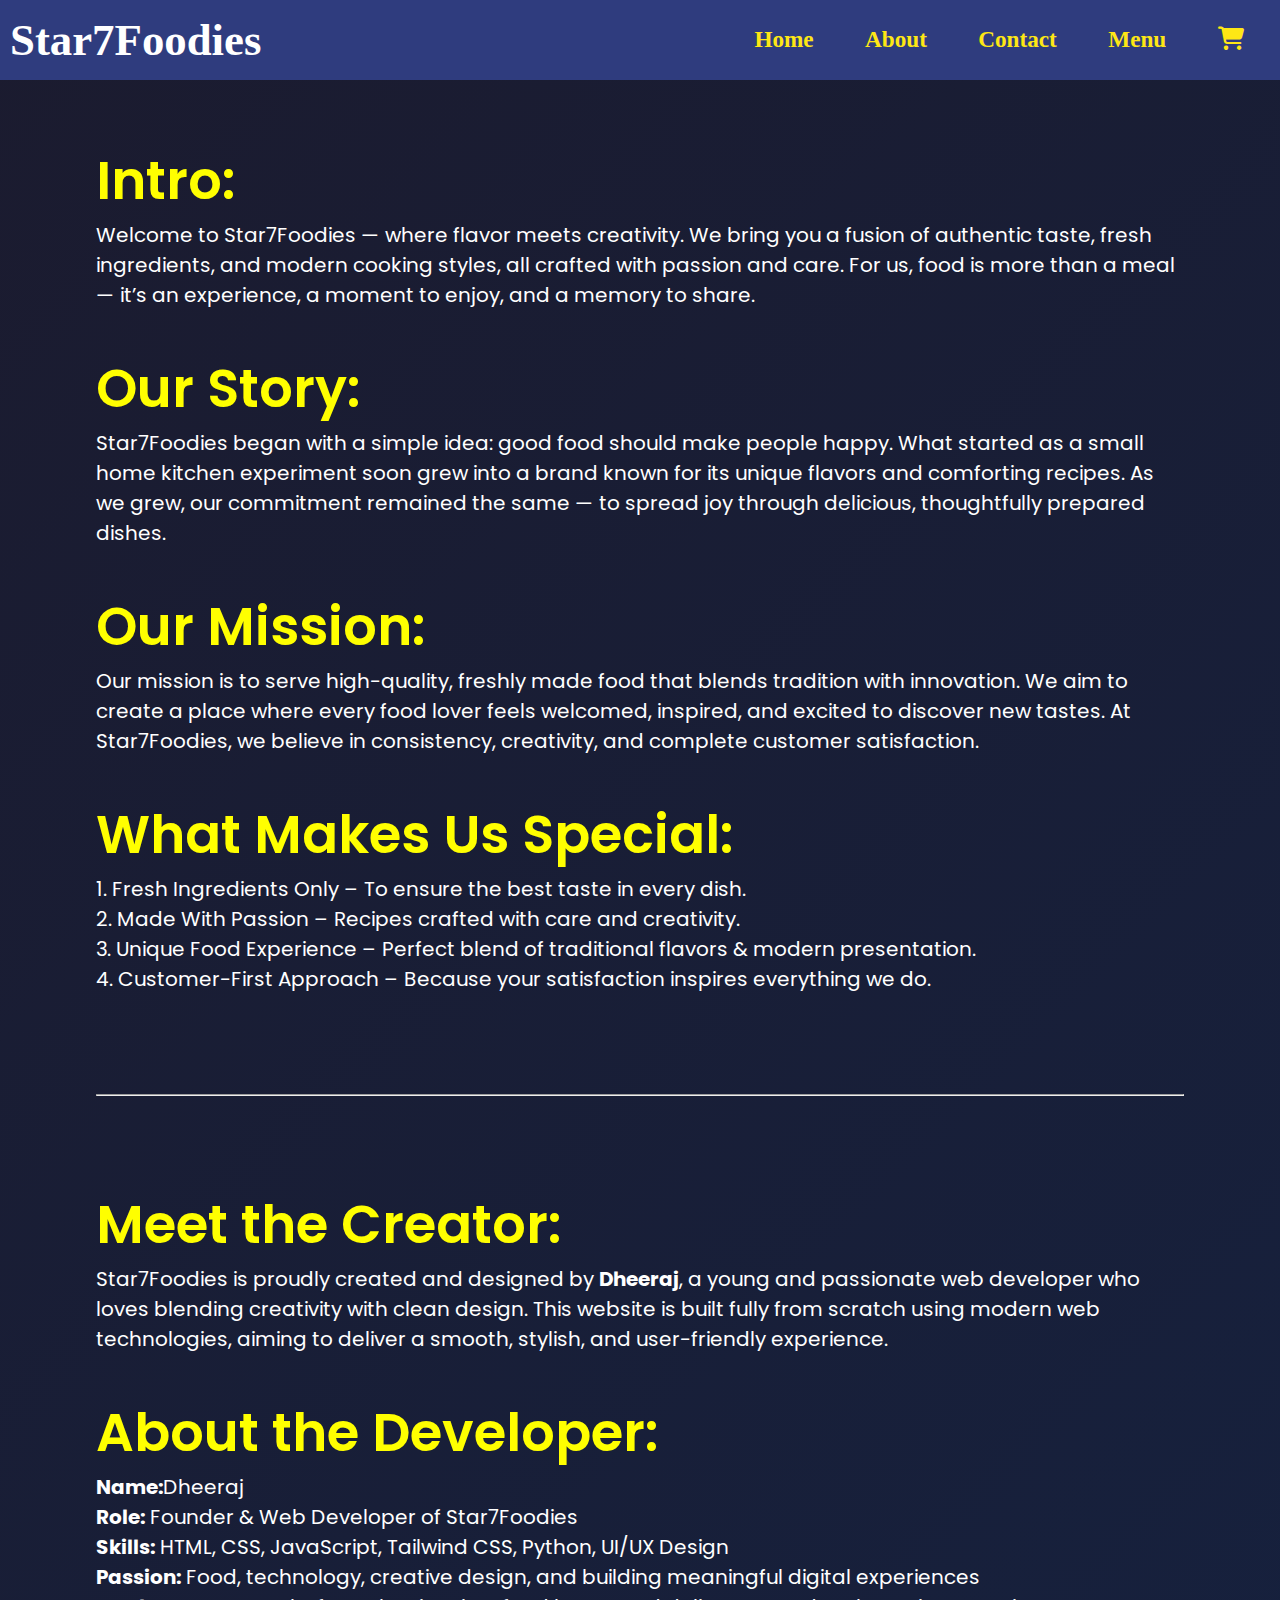
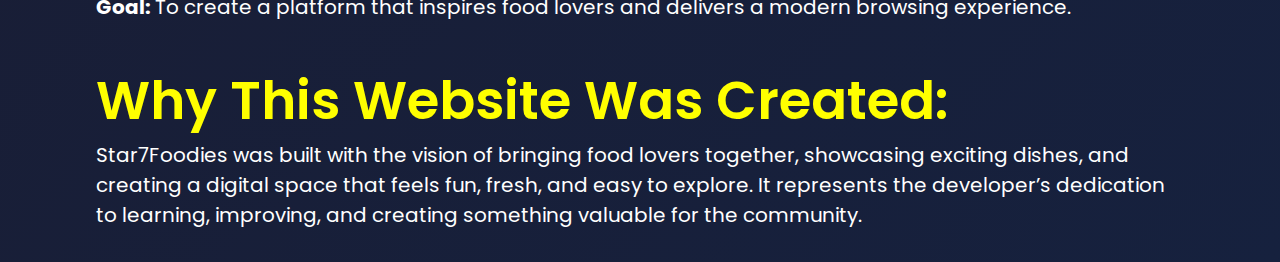
<file: about/about.html>
<!DOCTYPE html>
<html lang="en">

<head>
    <meta charset="UTF-8">
    <meta name="viewport" content="width=device-width, initial-scale=1.0">
    <title>About</title>
    <link rel="stylesheet" href="../main/media.css">
    <link rel="stylesheet" href="../main/style.css">
    <link rel="stylesheet" href="about.css">
    <link rel="stylesheet" href="https://cdnjs.cloudflare.com/ajax/libs/font-awesome/6.5.2/css/all.min.css">
</head>

<body>
    <div class="container">
        <div class="nav">
            <div class="logo">
                <a href="../main/index.html">Star7Foodies</a>
            </div>
            <div class="links">
                <ul>
                    <li><a href="../main/index.html">Home</a></li>
                    <li><a href="#">About</a></li>
                    <li><a href="../contact/contact.html">Contact</a></li>
                    <li><a href="../Menu/menu.html">Menu</a></li>
                    <li><a href="#"><i class="fa-solid fa-cart-shopping"></i></a></li>
                </ul>
            </div>
            <div class="menu">
                <a href="#"><i class="fa-solid fa-bars"></i></a>
            </div>
        </div>
    </div>

    <div class="about-section">

        <!-- INTRO -->
        <div class="intro details">
            <h1>Intro:</h1>
            <h4>
                Welcome to Star7Foodies — where flavor meets creativity. We bring you a fusion of authentic taste, 
                fresh ingredients, and modern cooking styles, all crafted with passion and care. For us, food is more 
                than a meal — it’s an experience, a moment to enjoy, and a memory to share.
            </h4>
        </div>

        <!-- OUR STORY -->
        <div class="stroy details">
            <h1>Our Story:</h1>
            <h4>
                Star7Foodies began with a simple idea: good food should make people happy. What started as a small home 
                kitchen experiment soon grew into a brand known for its unique flavors and comforting recipes. As we 
                grew, our commitment remained the same — to spread joy through delicious, thoughtfully prepared dishes.
            </h4>
        </div>

        <!-- MISSION -->
        <div class="mission details">
            <h1>Our Mission:</h1>
            <h4>
                Our mission is to serve high-quality, freshly made food that blends tradition with innovation. We aim to 
                create a place where every food lover feels welcomed, inspired, and excited to discover new tastes. At 
                Star7Foodies, we believe in consistency, creativity, and complete customer satisfaction.
            </h4>
        </div>

        <!-- SPECIAL -->
        <div class="special details">
            <h1>What Makes Us Special:</h1>
            <ul>
                <h4>1. Fresh Ingredients Only – To ensure the best taste in every dish.</h4>
                <h4>2. Made With Passion – Recipes crafted with care and creativity.</h4>
                <h4>3. Unique Food Experience – Perfect blend of traditional flavors & modern presentation.</h4>
                <h4>4. Customer-First Approach – Because your satisfaction inspires everything we do.</h4>
            </ul>
        </div>
        <br><br><br><br>
        
        <hr>
        
        <br><br>
        <!-- CREATOR SECTION -->
        <div class="creator details">
            <h1>Meet the Creator:</h1>
            <h4>
                Star7Foodies is proudly created and designed by <b>Dheeraj</b>, a young and passionate web developer 
                who loves blending creativity with clean design. This website is built fully from scratch using modern 
                web technologies, aiming to deliver a smooth, stylish, and user-friendly experience.
            </h4>
        </div>

        <!-- ABOUT THE DEVELOPER -->
        <div class="developer details">
            <h1>About the Developer:</h1>
            <h4><b>Name:</b>Dheeraj</h4>
            <h4><b>Role:</b> Founder & Web Developer of Star7Foodies</h4>
            <h4><b>Skills:</b> HTML, CSS, JavaScript, Tailwind CSS, Python, UI/UX Design</h4>
            <h4><b>Passion:</b> Food, technology, creative design, and building meaningful digital experiences</h4>
            <h4><b>Goal:</b> To create a platform that inspires food lovers and delivers a modern browsing experience.</h4>
        </div>

        <!-- PURPOSE -->
        <div class="purpose details">
            <h1>Why This Website Was Created:</h1>
            <h4>
                Star7Foodies was built with the vision of bringing food lovers together, showcasing exciting dishes, 
                and creating a digital space that feels fun, fresh, and easy to explore. It represents the developer’s 
                dedication to learning, improving, and creating something valuable for the community.
            </h4>
        </div>

        <!-- MOBILE NAVBAR -->
        <div class="mobile-navbar">
            <div class="mobile-nav-header">
                <h2>Menu</h2>
                <i class="fa-solid fa-xmark" id="closeMenu"></i>
            </div>

            <div class="nav-links">
                <a href="../main/index.html"><i class="fa-solid fa-house"></i> Home</a>
                <a href="#Cart"><i class="fa-solid fa-cart-shopping"></i> My Cart</a>
                <a href="#Order"><i class="fa-solid fa-box"></i> My Orders</a>
                <a href="#Members"><i class="fa-solid fa-users"></i> Members</a>
                <a href="../contact/contact.html"><i class="fa-solid fa-phone"></i> Contact</a>
                <a href="../about/about.html"><i class="fa-solid fa-circle-info"></i> About</a>
            </div>
        </div>

    </div>

    <script src="script.js"></script>
</body>

</html>
</file>
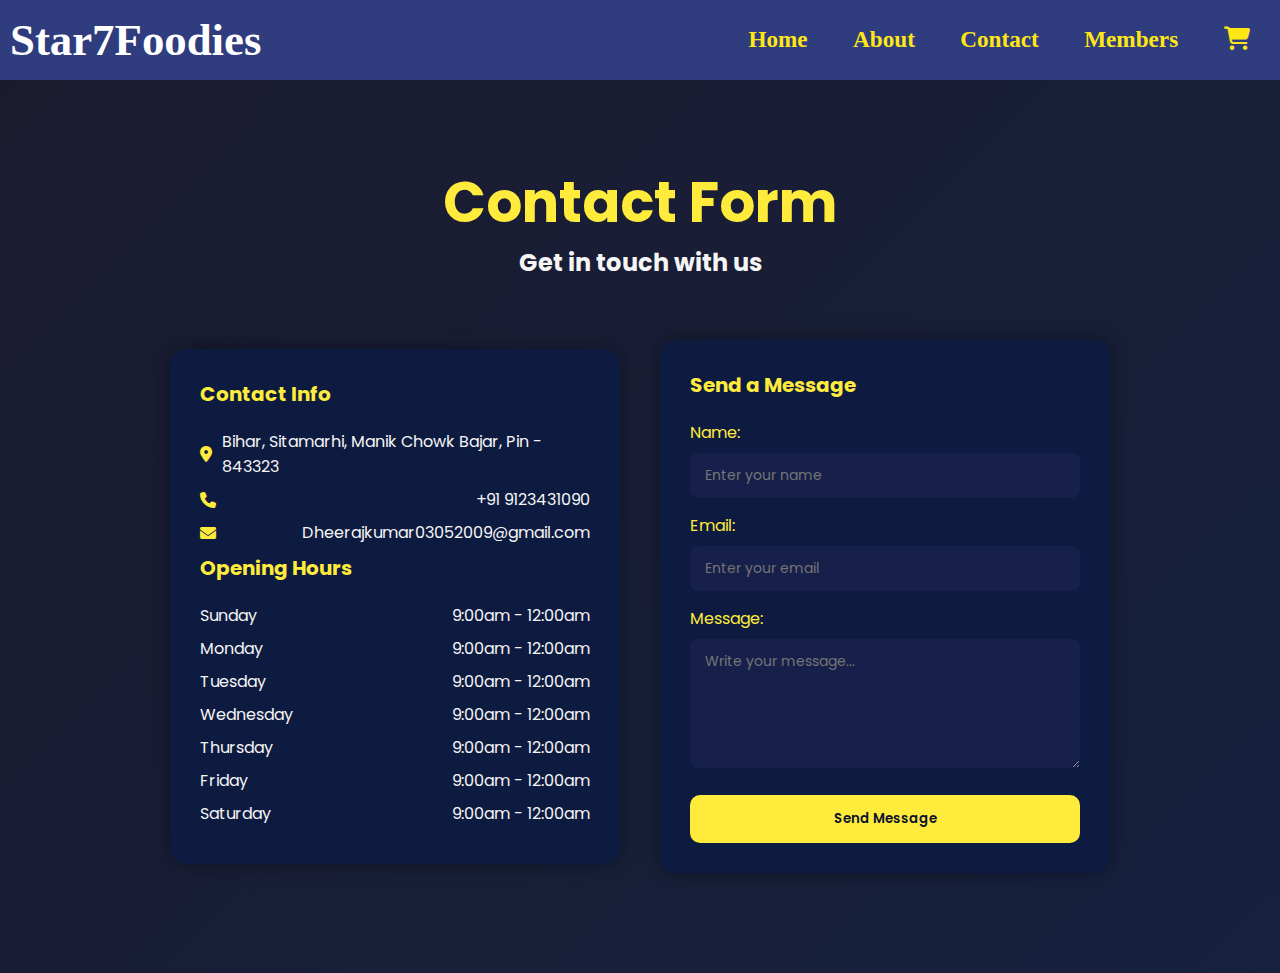
<file: contact/contact.html>
<!DOCTYPE html>
<html lang="en">

<head>
    <meta charset="UTF-8">
    <meta name="viewport" content="width=device-width, initial-scale=1.0">
    <title>Contact | Star7Foodies</title>
    
    <link rel="stylesheet" href="../main/media.css">
    <link rel="stylesheet" href="../main/style.css">
    <link rel="stylesheet" href="../about/about.css">
    <link rel="stylesheet" href="contact.css">
    <!-- <script src="https://kit.fontawesome.com/a2b4f6e12f.js" crossorigin="anonymous"></script> -->
    <link rel="stylesheet" href="https://cdnjs.cloudflare.com/ajax/libs/font-awesome/6.5.2/css/all.min.css">
</head>

<body>
    <!-- Navigation Bar -->
    <div class="container">
        <div class="nav">
            <div class="logo">
                <a href="../main/index.html">Star7Foodies</a>
            </div>
            <div class="links">
                <ul>
                    <li><a href="../main/index.html">Home</a></li>
                    <li><a href="../about/about.html">About</a></li>
                    <li><a href="#">Contact</a></li>
                    <li><a href="#">Members</a></li>
                    <li><a href="#"><i class="fa-solid fa-cart-shopping"></i></a></li>
                </ul>
            </div>
            <div class="menu">
                <a href="#"><i class="fa-solid fa-bars"></i></a>
            </div>
        </div>
    </div>
    
    <!-- Contact Section -->
    <section class="contact-section">
        <h1>Contact Form</h1>
        <h2 class="contact-heading">Get in touch with us</h2>
        
        <div class="contact-wrapper">
            <!-- Left Box -->
            <div class="info-box">
                <h3 class="section-title">Contact Info</h3>
                <ul class="info-list">
                    <li><i class="fa-solid fa-location-dot"></i> Bihar, Sitamarhi, Manik Chowk Bajar, Pin - 843323</li>
                    <li><i class="fa-solid fa-phone"></i>+91 9123431090</li>
                    <li><i class="fa-solid fa-envelope"></i> Dheerajkumar03052009@gmail.com</li>
                </ul>
                
                <h3 class="section-title">Opening Hours</h3>
                <ul class="time-list">
                    <li>Sunday <span>9:00am - 12:00am</span></li>
                    <li>Monday <span>9:00am - 12:00am</span></li>
                    <li>Tuesday <span>9:00am - 12:00am</span></li>
                    <li>Wednesday <span>9:00am - 12:00am</span></li>
                    <li>Thursday <span>9:00am - 12:00am</span></li>
                    <li>Friday <span>9:00am - 12:00am</span></li>
                    <li>Saturday <span>9:00am - 12:00am</span></li>
                </ul>
            </div>
            
            <!-- Right Box -->
            <div class="message-box">
                <h3 class="section-title">Send a Message</h3>
                
                <form class="contact-form">
                    <label>Name:</label>
                    <input type="text" class="form-input" placeholder="Enter your name" required>
                    
                    <label>Email:</label>
                    <input type="email" class="form-input" placeholder="Enter your email" required>
                    
                    <label>Message:</label>
                    <textarea class="form-textarea" placeholder="Write your message..." rows="5"></textarea>
                    
                    <button type="submit" class="send-btn">Send Message</button>
                </form>
            </div>
            
            <div class="mobile-navbar">
                <div class="mobile-nav-header">
                    <h2>Menu</h2>
                    <i class="fa-solid fa-xmark" id="closeMenu"></i>
                </div>
                
                <div class="nav-links">
                    <a href="../main/index.html"><i class="fa-solid fa-house"></i> Home</a>
                    <a href="#Cart"><i class="fa-solid fa-cart-shopping"></i> My Cart</a>
                    <a href="#Order"><i class="fa-solid fa-box"></i> My Orders</a>
                    <a href="#Members"><i class="fa-solid fa-users"></i> Members</a>
                    <a href="../contact/contact.html"><i class="fa-solid fa-phone"></i> Contact</a>
                    <a href="../about/about.html"><i class="fa-solid fa-circle-info"></i> About</a>
                </div>
            </div>
            
        </div>
    </section>
    <script src="script.js"></script>
</body>
</html>
</file>
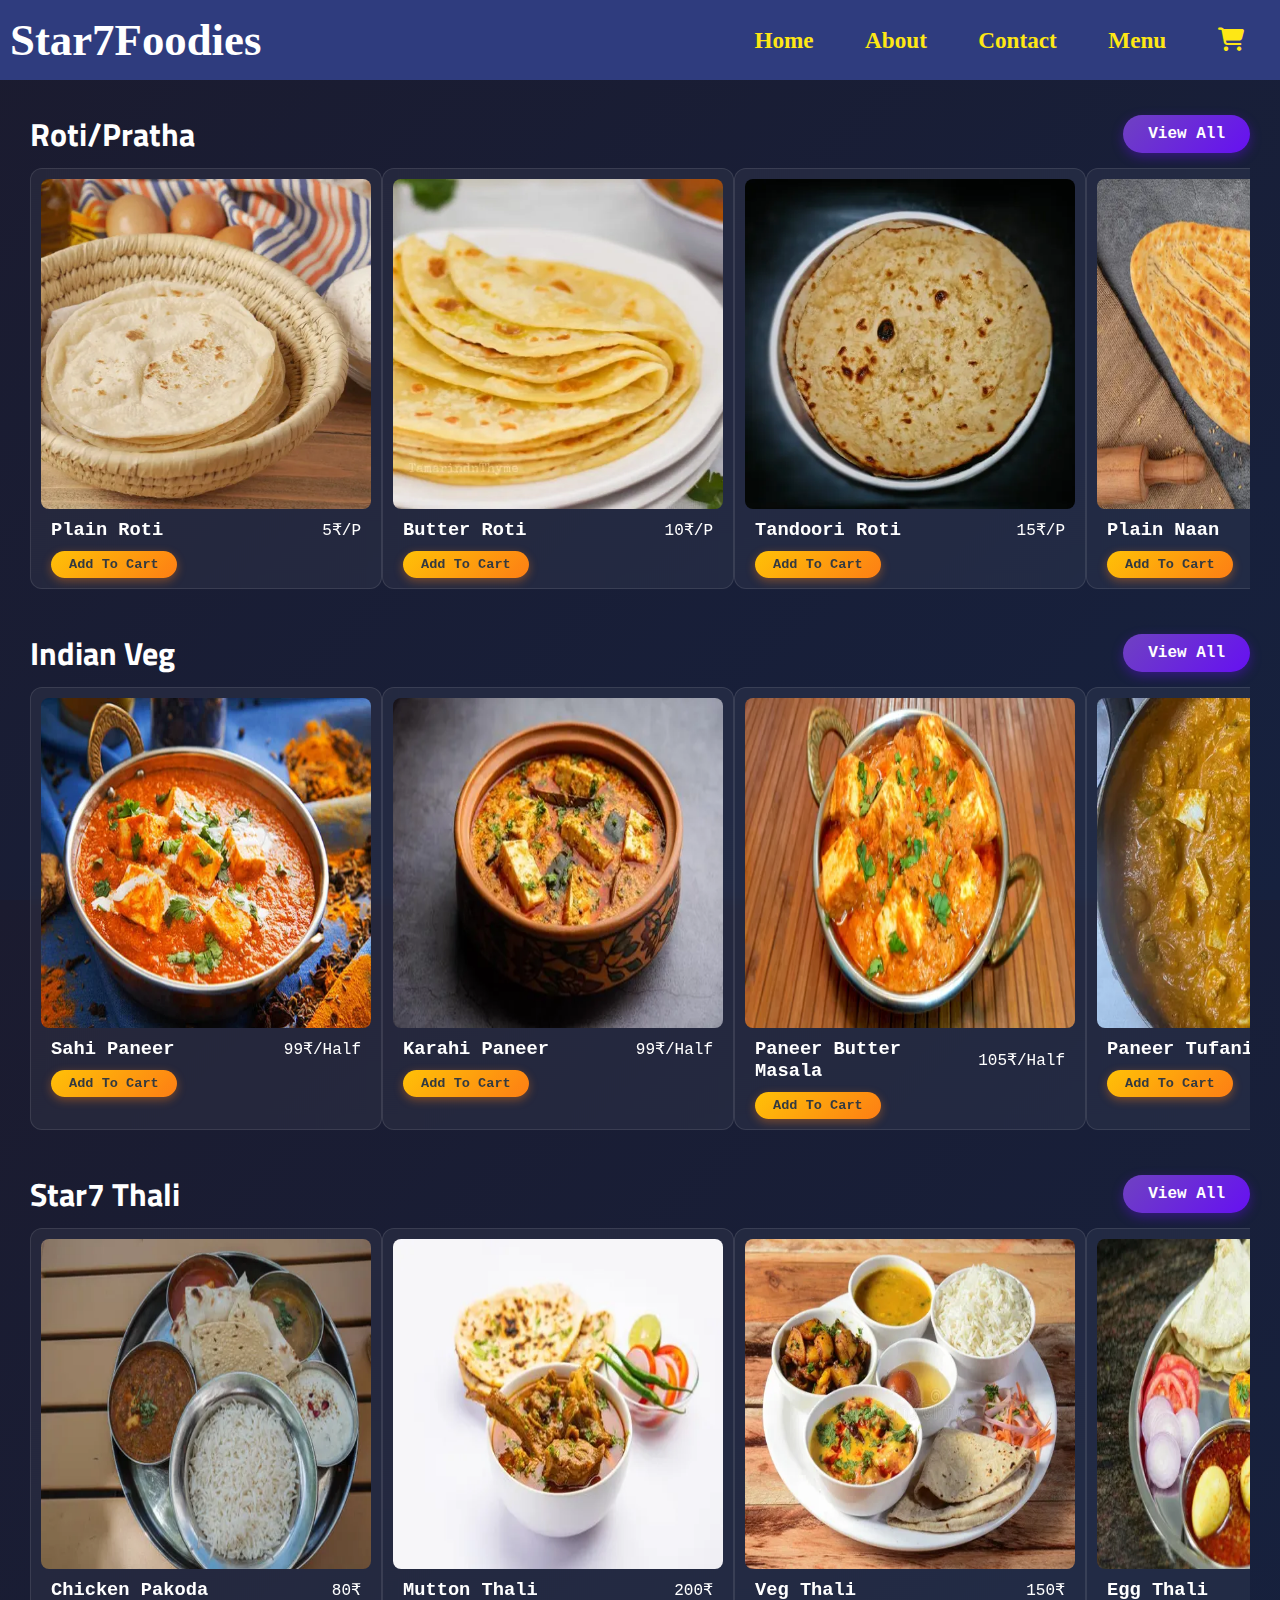
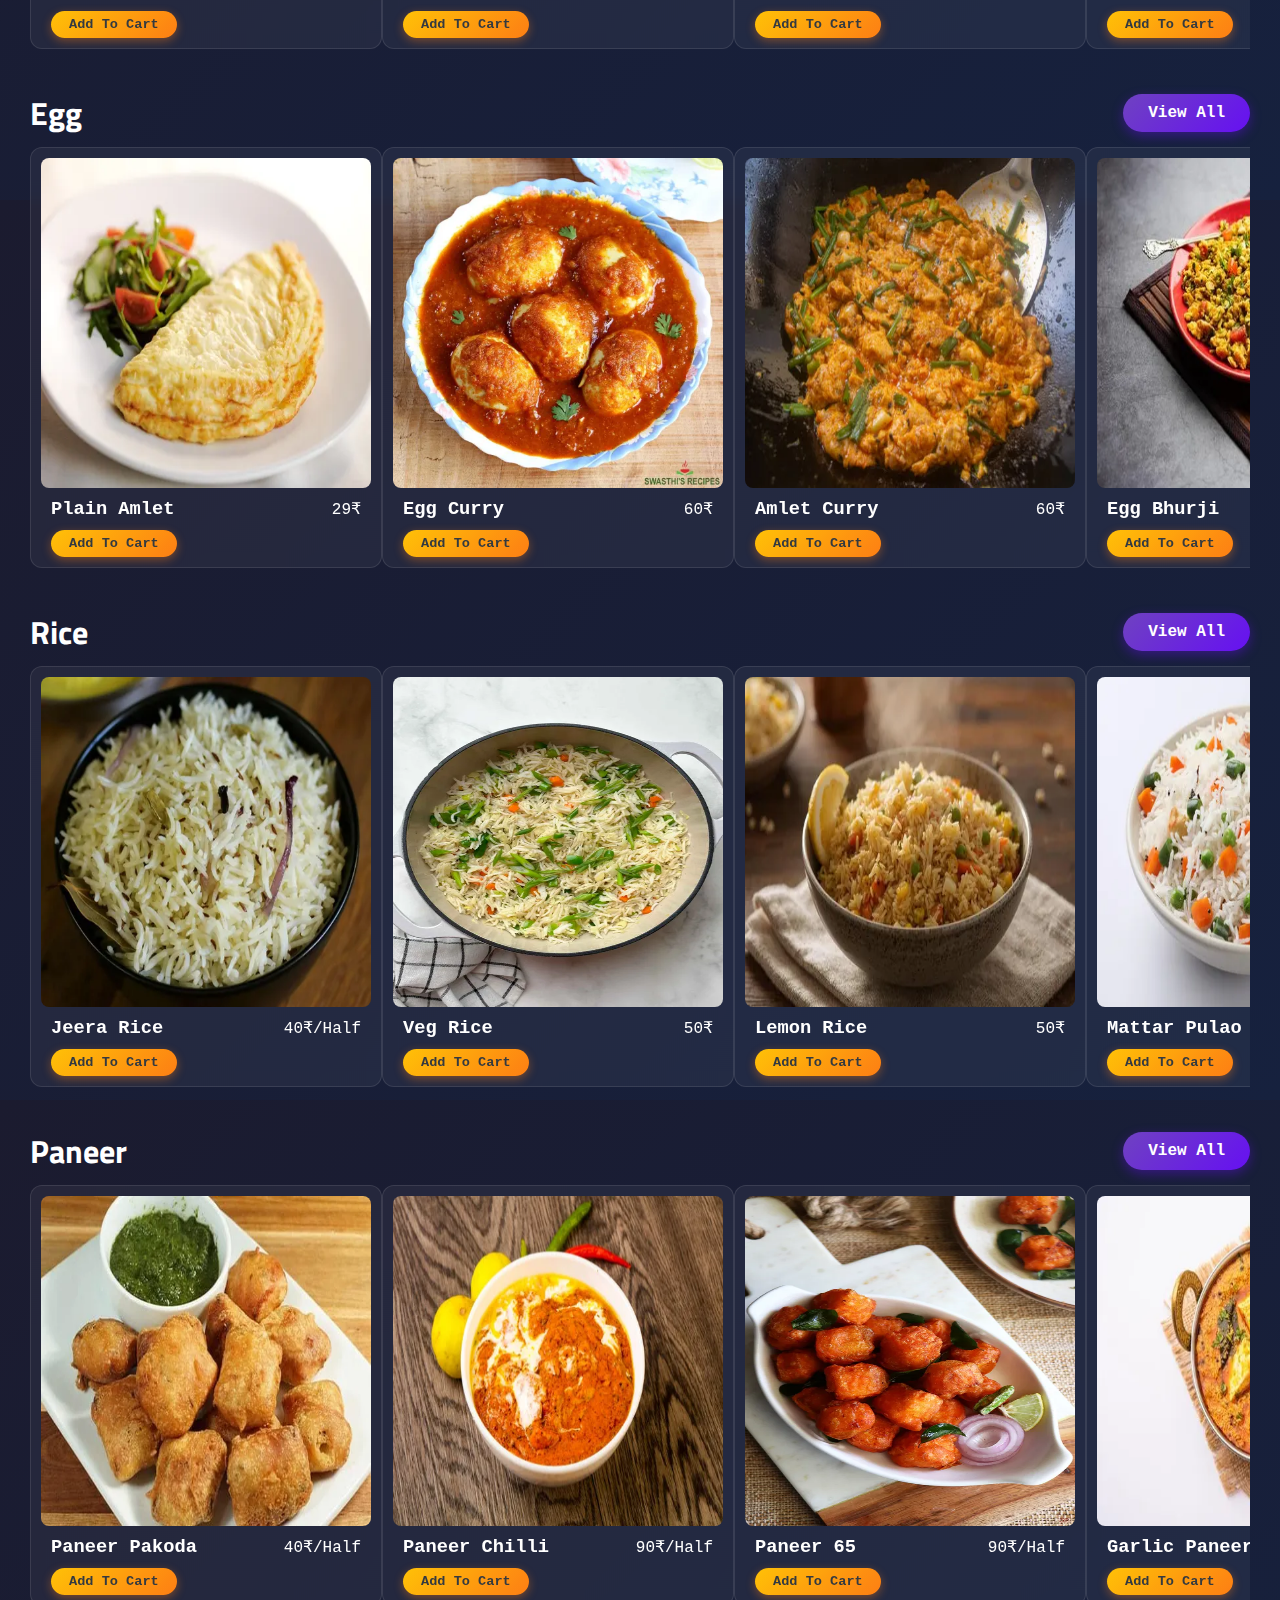
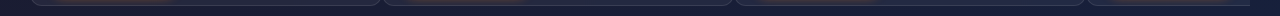
<file: Menu/menu.html>
<!DOCTYPE html>
<html lang="en">

<head>
    <meta charset="UTF-8">
    <meta name="viewport" content="width=device-width, initial-scale=1.0">
    <title>Food Menu</title>
    <link rel="stylesheet" href="../main/media.css">
    <link rel="stylesheet" href="../main/style.css">
    <link rel="stylesheet" href="../about/about.css">
    <link rel="stylesheet" href="menu.css">
    <!-- <script src="https://kit.fontawesome.com/a2b4f6e12f.js" crossorigin="anonymous"></script> -->
    <link rel="stylesheet" href="https://cdnjs.cloudflare.com/ajax/libs/font-awesome/6.5.2/css/all.min.css">
</head>

<body>
    <div class="container">
        <div class="nav">
            <div class="logo">
                <a href="../main/index.html">Star7Foodies</a>
            </div>
            <div class="links">
                <ul>
                    <li><a href="../main/index.html">Home</a></li>
                    <li><a href="../about/about.html">About</a></li>
                    <li><a href="../contact/contact.html">Contact</a></li>
                    <li><a href="menu.html">Menu</a></li>
                    <li><a href="#"><i class="fa-solid fa-cart-shopping"></i></a></li>
                </ul>
            </div>
            <div class="menu">
                <a href="#"><i class="fa-solid fa-bars"></i></a>
            </div>
        </div>
        <div class="food-section">
            <div class="food">
                <div class="food-name">
                    <div class="left">
                        <h3>Roti/Pratha</h3>
                        <!-- <p>Start Your meal right</p> -->
                    </div>
                    <div class="right">
                        <button>View All</button>
                    </div>
                </div>
                <div class="foods">
                    <div class="food-main-content">
                        <img src="../image/plain-roti.webp" alt="">
                        <div class="food-details">
                            <h3>Plain Roti</h3>
                            <p>5₹/P</p>
                        </div>
                        <div class="order-btn">
                            <button>Add To Cart</button>
                        </div>
                    </div>
                    <div class="food-main-content">
                        <img src="../image/butter roti.webp" alt="">
                        <div class="food-details">
                            <h3>Butter Roti</h3>
                            <p>10₹/P</p>
                        </div>
                        <div class="order-btn">
                            <button>Add To Cart</button>
                        </div>
                    </div>
                    
                    <div class="food-main-content">
                        <img src="../image/tandoori-roti.webp" alt="">
                        <div class="food-details">
                            <h3> Tandoori Roti</h3>
                            <p>15₹/P</p>
                        </div>
                        <div class="order-btn">
                            <button>Add To Cart</button>
                        </div>
                    </div>
                    <div class="food-main-content">
                        <img src="../image/plain-naan.webp" alt="">
                        <div class="food-details">
                            <h3>Plain Naan</h3>
                            <p>12₹/P</p>
                        </div>
                        <div class="order-btn">
                            <button>Add To Cart</button>
                        </div>
                    </div>
                    <div class="food-main-content">
                        <img src="../image/butter naan.webp" alt="">
                        <div class="food-details">
                            <h3>Butter Naan</h3>
                            <p>35₹/P</p>
                        </div>
                        <div class="order-btn">
                            <button>Add To Cart</button>
                        </div>
                    </div>
                    <div class="food-main-content">
                        <img src="../image/tandoori laksha paratha.webp" alt="">
                        <div class="food-details">
                            <h3>Tandoori Laksha Paratha</h3>
                            <p>30₹/P</p>
                        </div>
                        <div class="order-btn">
                            <button>Add To Cart</button>
                        </div>
                    </div>
                    <div class="food-main-content">
                        <img src="../image/laksha paratha.webp" alt="">
                        <div class="food-details">
                            <h3>Laksha Pratha</h3>
                            <p>20₹/P</p>
                        </div>
                        <div class="order-btn">
                            <button>Add To Cart</button>
                        </div>
                    </div>
                </div>
            </div>
        </div>
        <div class="food-section">
            <div class="food">
                <div class="food-name">
                    <div class="left">
                        <h3>Indian Veg</h3>
                        <!-- <p>Start Your meal right</p> -->
                    </div>
                    <div class="right">
                        <button>View All</button>
                    </div>
                </div>
                <div class="foods">
                    <div class="food-main-content">
                        <img src="../image/sahi panner.webp" alt="">
                        <div class="food-details">
                            <h3>Sahi Paneer</h3>
                            <p>99₹/Half</p>
                        </div>
                        <div class="order-btn">
                            <button>Add To Cart</button>
                        </div>
                    </div>
                    <div class="food-main-content">
                        <img src="../image/karahi paneer.webp" alt="">
                        <div class="food-details">
                            <h3>Karahi Paneer</h3>
                            <p>99₹/Half</p>
                        </div>
                        <div class="order-btn">
                            <button>Add To Cart</button>
                        </div>
                    </div>
                    <div class="food-main-content">
                        <img src="../image/panner butter mashala.webp" alt="">
                        <div class="food-details">
                            <h3>Paneer Butter Masala</h3>
                            <p>105₹/Half</p>
                        </div>
                        <div class="order-btn">
                            <button>Add To Cart</button>
                        </div>
                    </div>
                    <div class="food-main-content">
                        <img src="../image/paneer tufani.webp" alt="">
                        <div class="food-details">
                            <h3>Paneer Tufani</h3>
                            <p>109₹/Half</p>
                        </div>
                        <div class="order-btn">
                            <button>Add To Cart</button>
                        </div>
                    </div>
                    <div class="food-main-content">
                        <img src="../image/khoya paneer.webp" alt="">
                        <div class="food-details">
                            <h3>Khoya paneer</h3>
                            <p>99₹/Half</p>
                        </div>
                        <div class="order-btn">
                            <button>Add To Cart</button>
                        </div>
                    </div>
                    <div class="food-main-content">
                        <img src="../image/mattar paneer.webp" alt="">
                        <div class="food-details">
                            <h3>mattar paneer</h3>
                            <p>90₹/Half</p>
                        </div>
                        <div class="order-btn">
                            <button>Add To Cart</button>
                        </div>
                    </div>
                    
                </div>
            </div>
        </div>
        <div class="food-section">
            <div class="food">
                <div class="food-name">
                    <div class="left">
                        <h3>Star7 Thali</h3>
                        <!-- <p>Start Your meal right</p> -->
                    </div>
                    <div class="right">
                        <button>View All</button>
                    </div>
                </div>
                <div class="foods">
                    <div class="food-main-content">
                        <img src="../image/chicken thali.webp" alt="">
                        <div class="food-details">
                            <h3>Chicken Pakoda</h3>
                            <p>80₹</p>
                        </div>
                        <div class="order-btn">
                            <button>Add To Cart</button>
                        </div>
                    </div>
                    <div class="food-main-content">
                        <img src="../image/mutton thali.webp" alt="">
                        <div class="food-details">
                            <h3>Mutton Thali</h3>
                            <p>200₹</p>
                        </div>
                        <div class="order-btn">
                            <button>Add To Cart</button>
                        </div>
                    </div>
                    <div class="food-main-content">
                        <img src="../image/veg thali.webp" alt="">
                        <div class="food-details">
                            <h3>Veg Thali</h3>
                            <p>150₹</p>
                        </div>
                        <div class="order-btn">
                            <button>Add To Cart</button>
                        </div>
                    </div>
                    <div class="food-main-content">
                        <img src="../image/Egg Thali.webp" alt="">
                        <div class="food-details">
                            <h3>Egg Thali</h3>
                            <p>90₹</p>
                        </div>
                        <div class="order-btn">
                            <button>Add To Cart</button>
                        </div>
                    </div>
                    
                </div>
            </div>
        </div>
        <div class="food-section">
            <div class="food">
                <div class="food-name">
                    <div class="left">
                        <h3>Egg</h3>
                        <!-- <p>Start Your meal right</p> -->
                    </div>
                    <div class="right">
                        <button>View All</button>
                    </div>
                </div>
                <div class="foods">
                    <div class="food-main-content">
                        <img src="../image/Plain Amlet.webp" alt="">
                        <div class="food-details">
                            <h3>Plain Amlet</h3>
                            <p>29₹</p>
                        </div>
                        <div class="order-btn">
                            <button>Add To Cart</button>
                        </div>
                    </div>
                    <div class="food-main-content">
                        <img src="../image/Egg Curry.webp" alt="">
                        <div class="food-details">
                            <h3>Egg Curry</h3>
                            <p>60₹</p>
                        </div>
                        <div class="order-btn">
                            <button>Add To Cart</button>
                        </div>
                    </div>
                    <div class="food-main-content">
                        <img src="../image/amlet curry.webp" alt="">
                        <div class="food-details">
                            <h3>Amlet Curry</h3>
                            <p>60₹</p>
                        </div>
                        <div class="order-btn">
                            <button>Add To Cart</button>
                        </div>
                    </div>
                    <div class="food-main-content">
                        <img src="../image/egg bhurji.webp" alt="">
                        <div class="food-details">
                            <h3>Egg Bhurji</h3>
                            <p>30₹</p>
                        </div>
                        <div class="order-btn">
                            <button>Add To Cart</button>
                        </div>
                    </div>
                    <div class="food-main-content">
                        <img src="../image/egg poha.webp" alt="">
                        <div class="food-details">
                            <h3>Egg Poha</h3>
                            <p>80₹</p>
                        </div>
                        <div class="order-btn">
                            <button>Add To Cart</button>
                        </div>
                    </div>
                    
                </div>
            </div>
        </div>
        <div class="food-section">
            <div class="food">
                <div class="food-name">
                    <div class="left">
                        <h3>Rice</h3>
                        <!-- <p>Start Your meal right</p> -->
                    </div>
                    <div class="right">
                        <button>View All</button>
                    </div>
                </div>
                <div class="foods">
                    <div class="food-main-content">
                        <img src="../image/jeera rice.webp" alt="">
                        <div class="food-details">
                            <h3>Jeera Rice</h3>
                            <p>40₹/Half</p>
                        </div>
                        <div class="order-btn">
                            <button>Add To Cart</button>
                        </div>
                    </div>
                    <div class="food-main-content">
                        <img src="../image/veg rice.webp" alt="">
                        <div class="food-details">
                            <h3>Veg Rice</h3>
                            <p>50₹</p>
                        </div>
                        <div class="order-btn">
                            <button>Add To Cart</button>
                        </div>
                    </div>
                    <div class="food-main-content">
                        <img src="../image/Lemon fried rice.webp" alt="">
                        <div class="food-details">
                            <h3>Lemon Rice</h3>
                            <p>50₹</p>
                        </div>
                        <div class="order-btn">
                            <button>Add To Cart</button>
                        </div>
                    </div>
                    <div class="food-main-content">
                        <img src="../image/mattar pulapo.webp" alt="">
                        <div class="food-details">
                            <h3>Mattar Pulao</h3>
                            <p>50₹</p>
                        </div>
                        <div class="order-btn">
                            <button>Add To Cart</button>
                        </div>
                    </div>
                    <div class="food-main-content">
                        <img src="../image/mashroom rice.webp" alt="">
                        <div class="food-details">
                            <h3>Mashroom Rice</h3>
                            <p>80₹</p>
                        </div>
                        <div class="order-btn">
                            <button>Add To Cart</button>
                        </div>
                    </div>
                    <div class="food-main-content">
                        <img src="../image/chicken fry rice.webp" alt="">
                        <div class="food-details">
                            <h3>Chicken Fry Rice</h3>
                            <p>70₹</p>
                        </div>
                        <div class="order-btn">
                            <button>Add To Cart</button>
                        </div>
                    </div>
                    <div class="food-main-content">
                        <img src="../image/paneer-fried-rice-1.webp" alt="">
                        <div class="food-details">
                            <h3>Paneer Fry Rice</h3>
                            <p>70₹</p>
                        </div>
                        <div class="order-btn">
                            <button>Add To Cart</button>
                        </div>
                    </div>
                    <div class="food-main-content">
                        <img src="../image/egg fry rice.webp" alt="">
                        <div class="food-details">
                            <h3>Egg Fry Rice</h3>
                            <p>50₹</p>
                        </div>
                        <div class="order-btn">
                            <button>Add To Cart</button>
                        </div>
                    </div>
                    
                </div>
            </div>
        </div>
        <div class="food-section">
            <div class="food">
                <div class="food-name">
                    <div class="left">
                        <h3>Paneer</h3>
                        <!-- <p>Start Your meal right</p> -->
                    </div>
                    <div class="right">
                        <button>View All</button>
                    </div>
                </div>
                <div class="foods">
                    <div class="food-main-content">
                        <img src="../image/Paneer-Pakoda.webp" alt="">
                        <div class="food-details">
                            <h3>Paneer Pakoda</h3>
                            <p>40₹/Half</p>
                        </div>
                        <div class="order-btn">
                            <button>Add To Cart</button>
                        </div>
                    </div>
                    <div class="food-main-content">
                        <img src="../image/paneer chilli.webp" alt="">
                        <div class="food-details">
                            <h3>Paneer Chilli</h3>
                            <p>90₹/Half</p>
                        </div>
                        <div class="order-btn">
                            <button>Add To Cart</button>
                        </div>
                    </div>
                    <div class="food-main-content">
                        <img src="../image/paneer-65.webp" alt="">
                        <div class="food-details">
                            <h3>Paneer 65</h3>
                            <p>90₹/Half</p>
                        </div>
                        <div class="order-btn">
                            <button>Add To Cart</button>
                        </div>
                    </div>
                    <div class="food-main-content">
                        <img src="../image/garlic paneer.webp" alt="">
                        <div class="food-details">
                            <h3>Garlic Paneer</h3>
                            <p>90₹</p>
                        </div>
                        <div class="order-btn">
                            <button>Add To Cart</button>
                        </div>
                    </div>
                </div>
            </div>
        </div>
        <div class="mobile-navbar">
            <div class="mobile-nav-header">
                <h2>Menu</h2>
                <i class="fa-solid fa-xmark" id="closeMenu"></i>
            </div>
            <div class="nav-links">
                <a href="../main/index.html"><i class="fa-solid fa-house"></i> Home</a>
                <a href="#Cart"><i class="fa-solid fa-cart-shopping"></i> My Cart</a>
                <a href="#Order"><i class="fa-solid fa-box"></i> My Orders</a>
                <a href="menu.html"><i class="fa-solid fa-users"></i> Menu</a>
                <a href="../contact/contact.html"><i class="fa-solid fa-phone"></i> Contact</a>
                <a href="../about/about.html"><i class="fa-solid fa-circle-info"></i> About</a>
            </div>
        </div>
    </div>
    <script src="menu.js"></script>
</body>

</html>
</file>
<file: main/media.css>
@media (max-width: 800px) {
    .nav .logo h1 {
        font-size: 2.1rem;
    }

    .nav .links ul li a {
        font-size: 1.25rem;
        font-weight: 600;
        text-decoration: none;
        color: #FEE715;
    }

    .nav .links ul li {
        margin-left: 15px;
    }
}
@media (max-width: 731px) {
    .nav .logo h1{
        font-size: 2.3rem;
    }
    .links{
        display: none;
        margin: 0;
        width: 100%;
    }
    .menu{
        padding: 10px;
        display: block !important;
    }
    .menu a{
        color: #FEE715;

    }
    .about-section .details h1{
        font-size: 2.7rem;
        /* line-height: 100%; */
    }
    .about-section .details h4{
        font-size: 1rem;
    }

    @media (max-width: 768px) {
    .contact-wrapper {
        flex-direction: column;
        align-items: center;
    }

    .info-box,
    .message-box {
        width: 90%;
    }
    .contact-section h1{
        font-size: 2.5rem;
    }
    .section p{
        font-size: 1.6rem;
    }
    .s-para, .t-para , .fo-para{
        display: none;
    }
    .f-para{
        font-size: 2.2rem !important;
        margin-top: 10px;
    }
    .fi-para{
        font-size: 1.9rem;
        margin-top: 10px;
    }
    .dice-menu , .f-para{
        display: block;
    }

}

}
</file>
<file: main/style.css>
@import url('https://fonts.googleapis.com/css2?family=Poppins:ital,wght@0,100;0,200;0,300;0,400;0,500;0,600;0,700;1,100;1,200;1,300;1,400;1,500;1,600;1,700&family=Roboto:ital,wght@0,100..900;1,100..900&family=Titillium+Web:ital,wght@0,200;0,300;0,400;0,600;0,700;0,900;1,200;1,300;1,400;1,600;1,700&display=swap');

* {
    margin: 0;
    padding: 0;
    font-family: "Poppins", sans-serif;
    box-sizing: border-box;
}
button{
    cursor: pointer;
}

body {
    width: 100%;
    height: auto;
    /* background-color: white; */
}

.container {
    width: 100%;
    height: auto;
}

/* .hero-section {
    width: 100%;
    min-height: 100vh;
} */

.nav {
    padding: 10px !important;
    background-color: #2F3C7E;
    height: 80px;
    width: 100%;
    display: flex;
    justify-content: space-between;
    align-items: center;
}

.nav .logo a {
    text-decoration: none;
    font-family: "Edu NSW ACT Cursive", cursive;
    font-optical-sizing: auto;
    font-weight: 600;
    font-style: normal;
    color: #fff;
    font-size: 2.8rem;
}

.nav .links {
    flex-basis: 45%;
}

.nav .links ul {
    /* width: 50vw; */
    display: flex;
    justify-content: space-evenly;
    align-items: center;
    /* gap: 50px; */
    text-decoration: none;
    list-style: none;
}

.nav .links ul li {
    margin-left: 25px;
    /* margin-right: 25px; */

}

.nav .links ul li a {
    font-family: "Dancing Script", cursive;
    font-size: 1.45rem;
    font-weight: 600;
    text-decoration: none;
    color: #FEE715;
}

.menu {
    padding: 10px !important;
    display: none;
    font-size: 1.8rem;
    color: #FEE715;
    cursor: pointer;
}


.main {
    width: 100%;
    /* height: 100%; */
    /* height: calc(100vh - 80px);  */
    height: calc(100dvh - 80px);
    background-image: url("restaurant-hero.png");
    background-size: cover;
    background-position: center;
}


.main .box-center {
    height: 100%;
    display: flex;
    justify-content: center;
    align-items: center;
    flex-direction: column;
}

.main .box-center h2 {
    font-family: "Dancing Script", cursive;
    color: #ffffffd9;
    font-size: 2.4rem;
    letter-spacing: 2px;
    margin-bottom: 10px;
    font-weight: 400;
    text-shadow: 0 2px 6px rgba(0, 0, 0, 0.4);
    animation: fadeDown 1s ease-out;
}

.main .box-center h1 {
    color: #FEE715;
    font-size: 3.8rem;
    font-weight: 700;
    position: relative;
    text-shadow: 0 0 12px rgba(0, 0, 0, 0.6);
    animation: fadeUp 1s ease-out 0.2s;
}

.main .box-center h1::after {
    content: "";
    position: absolute;
    bottom: -12px;
    left: 50%;
    width: 0;
    height: 3px;
    background: #FEE715;
    transform: translateX(-50%);
    border-radius: 10px;
    animation: underlineGrow 1.2s forwards 0.4s;
}

@keyframes fadeDown {
    from {
        opacity: 0;
        transform: translateY(-20px);
    }

    to {
        opacity: 1;
        transform: translateY(0);
    }
}

@keyframes fadeUp {
    from {
        opacity: 0;
        transform: translateY(20px);
    }

    to {
        opacity: 1;
        transform: translateY(0);
    }
}

@keyframes underlineGrow {
    from {
        width: 0;
        opacity: 0;
    }

    to {
        width: 60%;
        opacity: 1;
    }
}


/* Small entry animation */
@keyframes underline-grow {
    from {
        width: 0;
        opacity: 0;
    }

    to {
        width: 60%;
        opacity: 1;
    }
}

.menu-section {
    font-size: 2.8rem;
    text-align: center;
    padding: 20px;
    font-family: "Edu NSW ACT Cursive", cursive;
    font-optical-sizing: auto;
    font-weight: 300;
    font-style: normal;
}

.dice-section {
    background: linear-gradient(120deg, #2d2b24 0%, #443c31 60%, #FAF3E5 100%);
}

.dice-section .menu-img img {
    height: 250px;
}

.dice-section .menu-img {
    width: 100%;
    display: flex;
    justify-content: center;
    align-items: center;
}

.dice {
    display: flex;
    flex-wrap: wrap;
    justify-content: space-evenly;
    align-items: center;
}

.dice .box img {
    width: 100%;
    border-radius: 16px;
}

.box {
    width: 400px;
    position: relative;
    overflow: hidden;
    background-color: #fff;
    border-radius: 16px;
    box-shadow: 0 4px 20px rgba(0, 0, 0, 0.1);
    transition: all 0.3s ease;
    margin: 20px;
}

.box:hover {
    transform: translateY(-8px);
    box-shadow: 0 10px 25px rgba(0, 0, 0, 0.2);
}

.box img {
    width: 100%;
    height: 230px;
    object-fit: cover;
    border-top-left-radius: 16px;
    border-top-right-radius: 16px;
}

.box-content {
    padding: 15px 20px;
    text-align: center;
}

.box-content h3 {
    font-size: 1.5rem;
    color: #2F3C7E;
    margin-bottom: 10px;
}

.box-content p {
    font-size: 1rem;
    color: #555;
    margin-bottom: 15px;
}

.price-rating {
    display: flex;
    justify-content: space-between;
    align-items: center;
    font-weight: 600;
    margin-bottom: 15px;
}
.box-content span:first-child{
    font-size: larger;
}

.price {
    color: #2F3C7E;
}

.stars {
    color: #FEE715;
}

.box-content button {
    background-color: #2F3C7E;
    color: #FEE715;
    border: none;
    padding: 10px 20px;
    border-radius: 25px;
    font-size: 1rem;
    font-weight: 600;
    cursor: pointer;
    transition: 0.3s;
}

.box-content button:hover {
    background-color: #FEE715;
    color: #2F3C7E;
}


.dice-menu {
    display: none;
}

.menu-btn{
    display: flex;
    /* background-color: red; */
    justify-content: center;
    align-items: center;
    margin-bottom: 20px;
    margin-top: 10px;
    width: 100%;
}
.menu-btn button{
        width: 165px;
        height: 62px;
        cursor: pointer;
        color: #fff;
        font-size: 17px;
        border-radius: 1rem;
        border: none;
        position: relative;
        background: #100720;
        transition: 0.1s;
        
    }
    .menu-btn a button:hover{
        background-color: var(red);
    }
        

.f-para {
    display: none;
}

.s-para,
.t-para,
.fo-para {
    display: block;
}

.mobile-navbar {
    color: white;
    background-color: #333;
    /* background: transparent; */
    height: 100vh;
    width: 280px;
    display: flex;
    flex-direction: column;
    align-items: center;
    box-shadow: 3px 0 10px rgba(0, 0, 0, 0.2);
    position: fixed;
    right: 0;
    top: 0;
    display: none;
}

.mobile-nav-header {
    display: flex;
    justify-content: space-around;
    align-items: center;
    width: 100%;
    padding: 15px;
    font-size: 1.6rem;
    text-align: center;
    background-color: #444;
    border-bottom: 2px solid rgba(255, 255, 255, 0.2);
}

.mobile-nav-header i:last-child {
    padding: 5px 10px;
    background-color: red;
}

.nav-links {
    width: 100%;
    margin-top: 20px;
}

.nav-links a {
    text-decoration: none;
    color: white;
    display: flex;
    align-items: center;
    padding: 12px 20px;
    font-size: 1.2rem;
    transition: 0.3s;
}

.nav-links a i {
    margin-right: 15px;
    font-size: 1.4rem;
}

.nav-links a:hover {
    background-color: rgba(255, 255, 255, 0.15);
    padding-left: 25px;
}

/* Content area */
#content {
    margin-left: 280px;
    padding: 30px;
    flex-grow: 1;
}
/* ---------------- FOOTER DESIGN ---------------- */

.footer {
    background-color: #2F3C7E;
    color: #fff;
    padding: 40px 20px 10px;
    /* margin-top: 50px; */
}

.footer-container {
    display: flex;
    flex-wrap: wrap;
    justify-content: space-between;
    max-width: 1200px;
    margin: auto;
}

.footer-box {
    flex: 1 1 250px;
    margin: 15px;
}

.footer-box h3 {
    font-size: 1.6rem;
    margin-bottom: 12px;
    color: #FEE715;
}

.footer-box p,
.footer-box a {
    margin: 5px;
    font-size: 1rem;
    color: #e2e2e2;
}

.footer-box ul {
    list-style: none;
}

.footer-box ul li {
    margin: 6px 0;
}

.footer-box ul li a {
    text-decoration: none;
    transition: 0.3s;
}

.footer-box ul li a:hover {
    color: #FEE715;
    padding-left: 4px;
}

.social-links a {
    font-size: 1.4rem;
    color: #FEE715;
    margin-right: 15px;
    transition: 0.3s;
}

.social-links a:hover {
    color: white;
}

.footer-bottom {
    text-align: center;
    padding: 15px 0 0;
    margin-top: 20px;
    border-top: 1px solid rgba(255, 255, 255, 0.2);
}

.footer-bottom p {
    font-size: 0.95rem;
    color: #ddd;
}


/* Responsive Footer */
</file>
<file: about/about.css>
body{
    background: linear-gradient(135deg, #1b1b2f, #16213e);
}
.about-section {
    color: white;
    padding: 2rem;
    width: 90vw;
    height: auto;
    margin: auto;
}
.intro{
    margin-top: 30px !important;
}
.details{
    margin-top: 40px;
    /* font-weight: 600; */
}
.details h1{
    font-size: 3.3rem;
    color: yellow;
    font-weight: 530;
}
.details h4{
    font-size: 1.25rem;
    font-weight: 400;
}
</file>
<file: contact/contact.css>
body {
    font-family: 'Poppins', sans-serif;
    background-color: #0b1230;
    color: white;
    margin: 0;
    padding: 0;
}

.contact-section {
    padding: 80px 0;
    text-align: center;
}
.contact-section h1{
    color: #ffeb3b;
    font-size: 3.5rem;
}
.contact-heading {
    color: #f5f5f5;
    font-size: 24px;
    margin-bottom: 40px;
}

.contact-wrapper {
    display: flex;
    justify-content: center;
    align-items: center;
    flex-wrap: wrap;
    gap: 40px;
    padding: 20px;
}

/* Info Box */
.info-box {
    background-color: #0e1b40;
    padding: 30px;
    border-radius: 16px;
    width: 450px;
    box-shadow: 0px 0px 20px rgba(0, 0, 0, 0.4);
}

.section-title {
    color: #ffeb3b;
    font-size: 20px;
    margin-bottom: 20px;
    text-align: left;
}

.info-list,
.time-list {
    list-style: none;
    padding: 0;
    text-align: left;
}

.info-list li,
.time-list li {
    display: flex;
    justify-content: space-between;
    align-items: center;
    color: #f5f5f5;
    margin-bottom: 8px;
}


.info-list i {
    margin-right: 10px;
    color: #ffeb3b;
}

.time-list span {
    float: right;
    color: #f5f5f5;
}

/* Message Box */
.message-box {
    background-color: #0e1b40;
    padding: 30px;
    border-radius: 16px;
    width: 450px;
    box-shadow: 0px 0px 20px rgba(0, 0, 0, 0.4);
    text-align: left;
}

.contact-form label {
    display: block;
    margin-top: 15px;
    color: #ffeb3b;
}

.form-input,
.form-textarea {
    width: 100%;
    background-color: #16204a;
    border: none;
    outline: none;
    color: white;
    padding: 12px 15px;
    margin-top: 8px;
    border-radius: 8px;
    font-size: 14px;
}

.send-btn {
    background-color: #ffeb3b;
    color: #0b1230;
    border: none;
    padding: 14px 18px;
    border-radius: 10px;
    font-weight: 600;
    cursor: pointer;
    margin-top: 20px;
    width: 100%;
    transition: 0.3s;
}

.send-btn:hover {
    background-color: #ffd600;
}

/* Responsive */
</file>
<file: Menu/menu.css>
/* Reset and Global Styles */
*{
    margin: 0;
    padding: 0;
    scrollbar-width: none;
    box-sizing: border-box;
    /* color: white; */
    font-family: var(--font-family-monospace);
}

h3{
    font-family: "Titillium Web", sans-serif;
}


.links ul li:last-child{
    color: yellow;
}

body{
    overflow-x: hidden;
}

/* Root Variables */
:root {
    --blue: #007bff;
    --indigo: #6610f2;
    --purple: #6f42c1;
    --pink: #e83e8c;
    --red: #dc3545;
    --orange: #fd7e14;
    --yellow: #ffc107;
    --green: #28a745;
    --teal: #20c997;
    --cyan: #17a2b8;
    --white: #fff;
    --gray: #6c757d;
    --gray-dark: #343a40;
    --primary: #007bff;
    --secondary: #6c757d;
    --success: #28a745;
    --info: #17a2b8;
    --warning: #ffc107;
    --danger: #dc3545;
    --light: #f8f9fa;
    --dark: #343a40;
    --font-family-sans-serif: -apple-system, BlinkMacSystemFont, "Segoe UI", Roboto, "Helvetica Neue", Arial;
    --font-family-monospace: SFMono-Regular, Menlo, Consolas, "Courier New", monospace;
}

/* Body Dimension */
body{
    color: white;
    width: 100vw;
    height: 100vh;
}

/* Food Section */
.food-section{
    margin: 20px;
    padding: 10px;
}

/* Food Name */
.food-name{
    display: flex;
    justify-content: space-between;
    align-items: center;
}

.left{
    display: flex;
    flex-direction: column;
}

.left h3{
    font-size: 2rem;
}

/* ------------------------------------------------ */
/* ⭐ VIEW ALL BUTTON (Premium Gradient Style) */
/* ------------------------------------------------ */

.right button{
    padding: 10px 25px;
    font-size: 1rem;
    font-weight: 700;
    color: white;
    background: linear-gradient(135deg, #6f42c1, #6610f2);
    border: none;
    border-radius: 50px;
    cursor: pointer;
    transition: .3s ease;
    box-shadow: 0 4px 12px rgba(102, 16, 242, 0.4);
}

.right button:hover{
    transform: translateY(-3px);
    box-shadow: 0 8px 18px rgba(102, 16, 242, 0.6);
}

/* Food Item Image */
.food-main-content img{
    border-radius: 8px;
    width: 330px;
    height: 330px;
}

/* ------------------------------------------------ */
/* ⭐ FOOD CARD (Glass + Hover Lift) */
/* ------------------------------------------------ */

.food-main-content{
    /* gap: 20px; */
    display: flex;
    flex-direction: column;
    margin-top: 10px !important;
    padding: 10px;
    border-radius: 12px;
    border: 1px solid rgba(255,255,255,0.1);
    background: rgba(255,255,255,0.05);
    backdrop-filter: blur(6px);
    transition: .3s ease;
}

.food-main-content:hover{
    transform: translateY(-5px);
    border-color: rgba(255,255,255,0.25);
    box-shadow: 0 6px 22px rgba(0,0,0,0.4);
}

/* Food Details */
.food-details{
    width: 100%;
    display: flex;
    justify-content: space-between;
    align-items: center;
    padding: 10px;
}

.food-details h3{
    font-family: var(--font-family-monospace);
    font-weight: 600;
}

/* ------------------------------------------------ */
/* ⭐ ADD TO CART BUTTON (Yellow–Orange Gradient) */
/* ------------------------------------------------ */

.order-btn{
    padding-left: 10px;
}

.order-btn button{
    padding: 6px 18px;
    font-size: .85rem;
    font-weight: 700;
    background: linear-gradient(135deg, #ffc107, #fd7e14);
    color: #343a40;
    border-radius: 40px;
    border: none;
    cursor: pointer;
    transition: .3s ease;
    box-shadow: 0 3px 10px rgba(253, 126, 20, 0.4);
}

.order-btn button:hover{
    transform: translateY(-2px);
    box-shadow: 0 6px 14px rgba(253, 126, 20, 0.6);
}

/* Horizontal Scroll */
.foods{
    overflow-x: scroll;
    display: flex;
}
</file>
